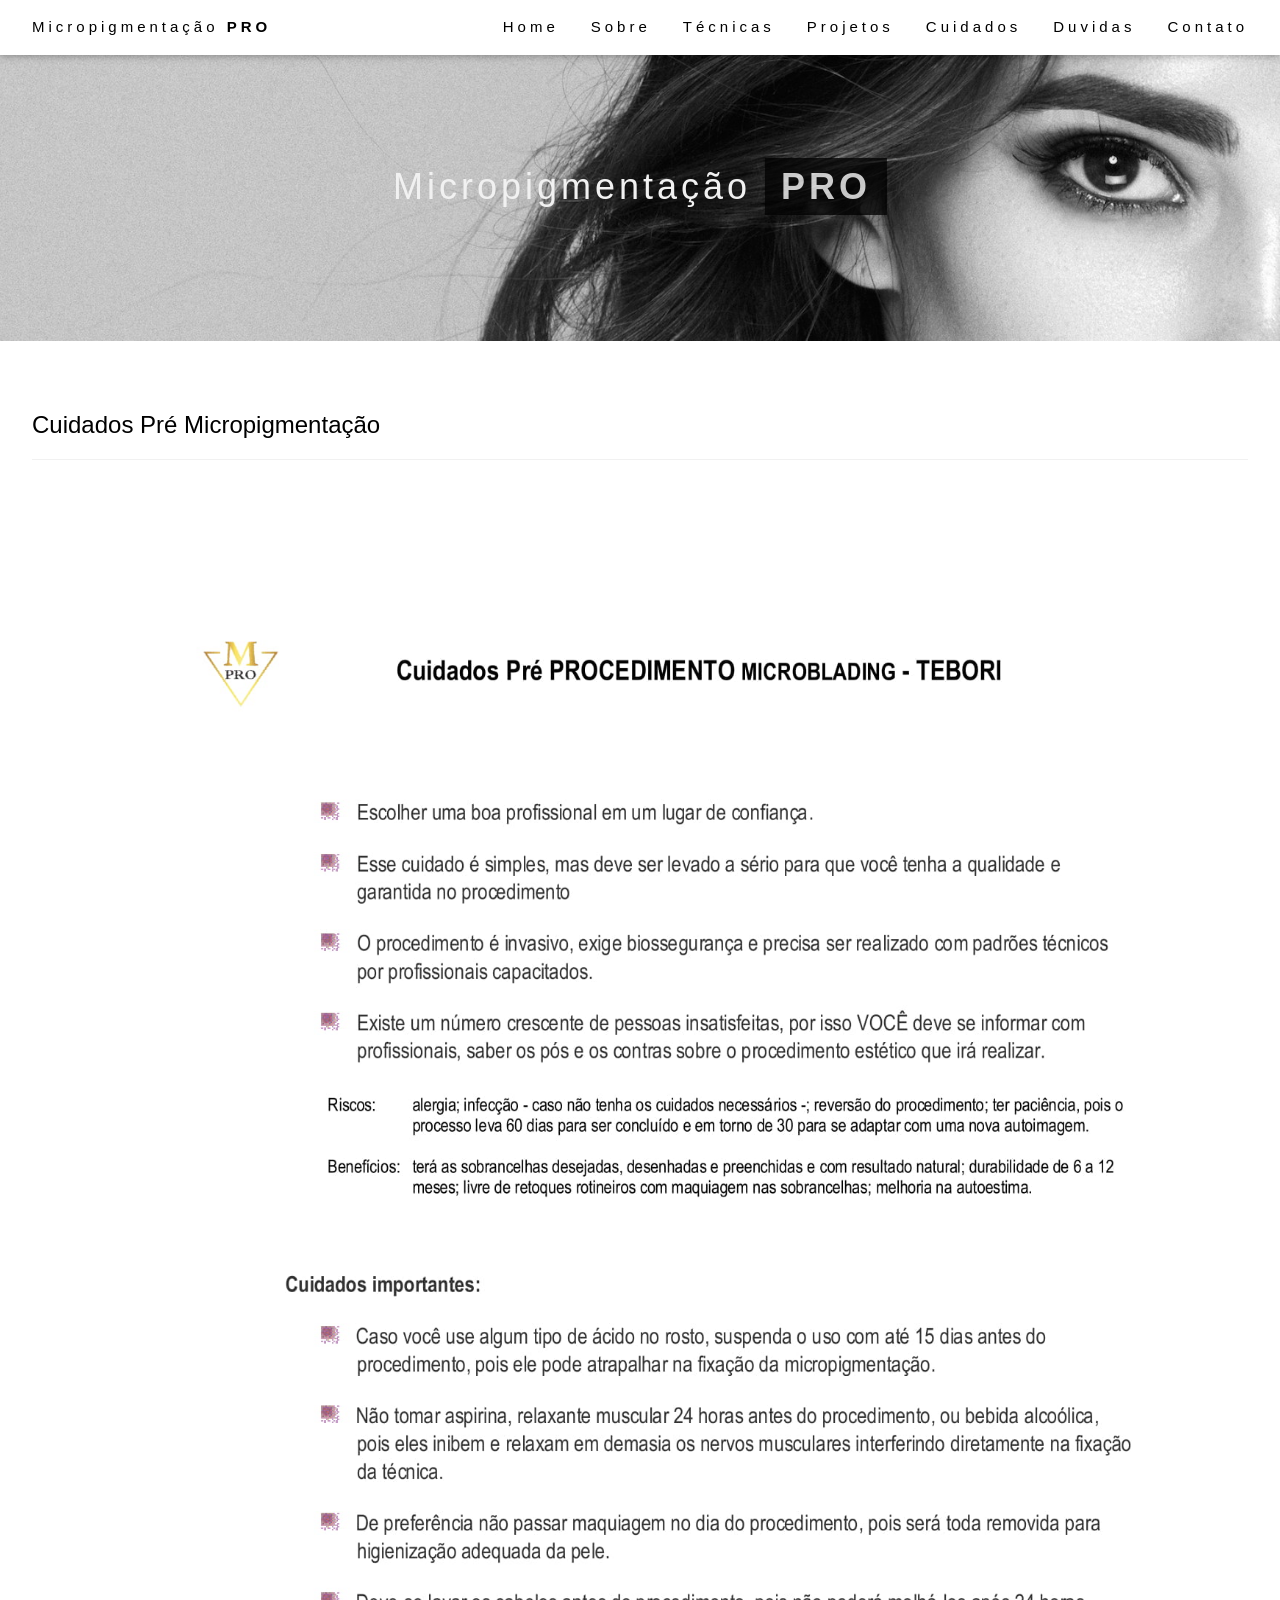
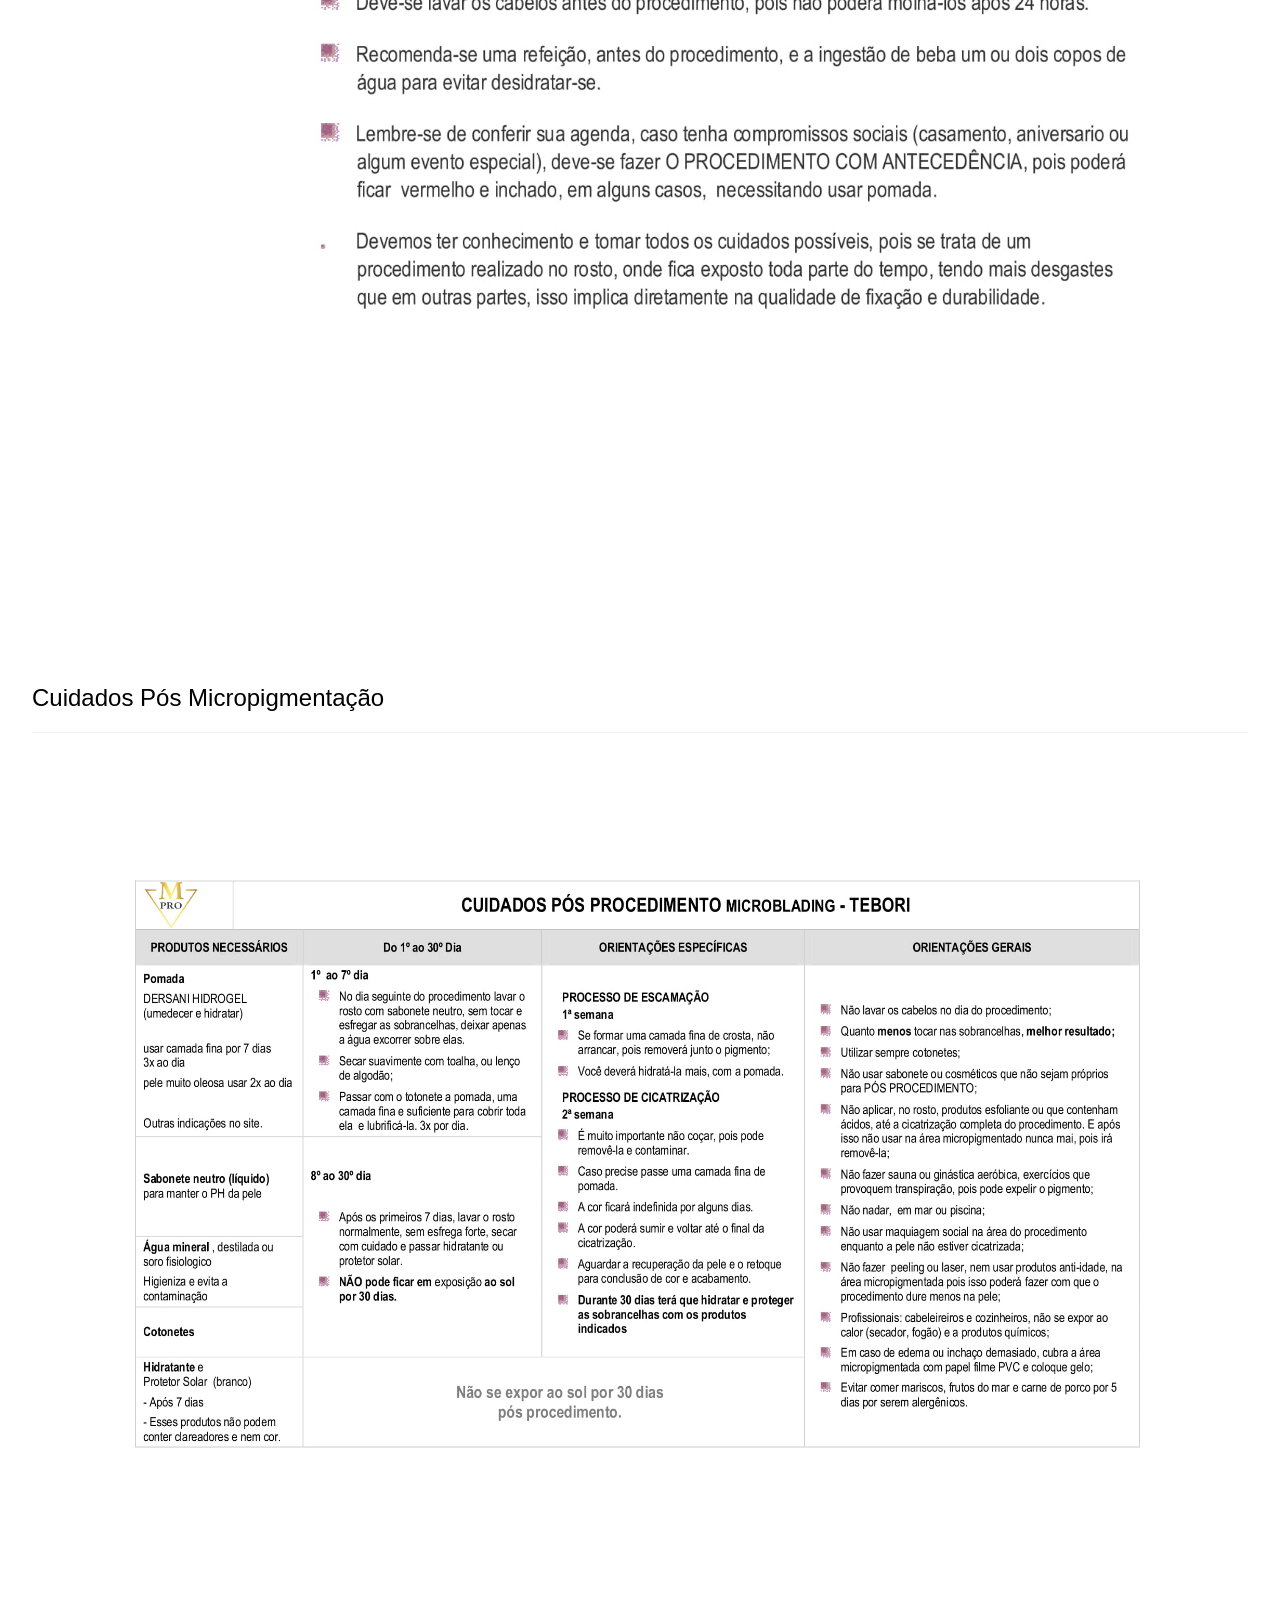
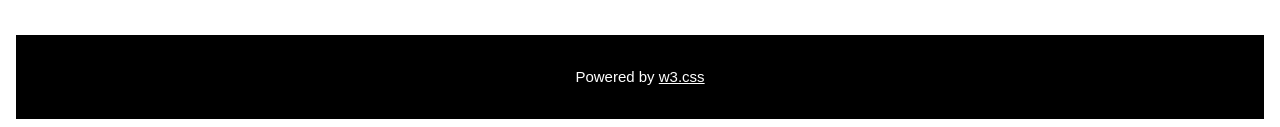
<file: cuidados.html>
<!DOCTYPE html>
<html>
<head>
  <link rel="icon" href="./images/favicon.png" type="image/gif" sizes="16x16">
</head>
<title>Micropigmentação PRO - Pâmela Jacqueline</title>
<meta charset="UTF-8">
<meta name="viewport" content="width=device-width, initial-scale=1">
<meta name="description" content="Sou uma artista especializada em micropigmentação de sobrancelhas, com foco e paixão por tratamentos semipermanentes possibilitando as nescessidade de cada pessoa" />
<meta name="keywords" content="Micropigmentação, Microblanding, Sobrancelhas, Couro Cabeludo, Aréola, Maquiagem Definitiva, Maquiagem Semipermanente, Curitiba">
<meta name="robots" content="index,follow">
<meta name="googlebot" content="index, follow">
<meta name="author" content="Pamela Jacqueline">
<meta name="Creator" content="Pamela Jacqueline">
<meta name="Publisher" content="Pamela Jacqueline">
<link rel="stylesheet" href="./w3images/w3.css">
<link rel="stylesheet" href="https://cdnjs.cloudflare.com/ajax/libs/font-awesome/4.7.0/css/font-awesome.min.css">
<body>

<script src="scripts.js"></script>

<!-- Global site tag (gtag.js) - Google Analytics -->
<script async src="https://www.googletagmanager.com/gtag/js?id=UA-117448030-1"></script>
<script>
  window.dataLayer = window.dataLayer || [];
  function gtag(){dataLayer.push(arguments);}
  gtag('js', new Date());

  gtag('config', 'UA-117448030-1');
</script>

<!-- Navbar (sit on top) -->
<div class="w3-top">
  <div class="w3-bar w3-white w3-wide w3-padding w3-card">
    <a href="/#home" class="w3-bar-item w3-button w3-hide-small">Micropigmentação <b>PRO</b></a>

    <!-- Float links to the right. Hide them on small screens -->
    <div class="w3-right w3-hide-small">
      <a href="/#home" class="w3-bar-item w3-button">Home</a>
      <a href="/#sobre" class="w3-bar-item w3-button">Sobre</a>
      <a href="/#tecnicas" class="w3-bar-item w3-button">Técnicas</a>
      <a href="/#projetos" class="w3-bar-item w3-button">Projetos</a>
      <a href="cuidados.html" class="w3-bar-item w3-button">Cuidados</a>
      <a href="duvidas.html" class="w3-bar-item w3-button">Duvidas</a>
      <a href="/#contato" class="w3-bar-item w3-button">Contato</a>
    </div>

    <!-- Top Navigation Mobile Menu -->
    <div class="topnav w3-hide-large">
      <a href="/#home">Micropigmentação <b>PRO</b></a>
      <!-- Navigation links (hidden by default) -->
      <div id="myLinks">
          <a href="/#sobre" onclick="clickMobileMenu()">Sobre</a>
          <a href="/#tecnicas" onclick="clickMobileMenu()">Técnicas</a>
          <a href="/#projetos" onclick="clickMobileMenu()">Projetos</a>
          <a href="cuidados.html" onclick="clickMobileMenu()">Cuidados</a>
          <a href="duvidas.html" onclick="clickMobileMenu()">Duvidas</a>
          <a href="/#contato" onclick="clickMobileMenu()">Contato</a>
      </div>
      <!-- "Hamburger menu" / "Bar icon" to toggle the navigation links -->
      <a href="javascript:void(0);" class="icon" onclick="clickMobileMenu()">
        <i class="fa fa-bars"></i>
      </a>
    </div>
  </div>
</div>

<!-- Header -->
<header class="w3-display-container w3-content w3-wide" style="max-width:1500px;" id="home">
  <img class="w3-image" src="./images/capa.jpg" alt="Architecture" width="1500" height="800">
  <div class="w3-display-middle w3-margin-top w3-center">
    <h1 class="w3-xxlarge w3-text-white">
      <span class="w3-hide-small w3-text-light-grey">Micropigmentação</span>
      <span class="w3-padding w3-black w3-opacity-min"><b>PRO</b></span>
    </h1>
  </div>
</header>

<!-- Page content -->
<div class="w3-content w3-padding" style="max-width:1564px">
  <div class="w3-container w3-padding-32" id="cuidados-pre-micropigmentacao">
    <h3 class="w3-border-bottom w3-border-light-grey w3-padding-16">Cuidados Pré Micropigmentação</h3>
    <img src="./w3images/cuidados-pre.jpg" width="100%" alt="Cuidados Pré Micropigmentação" onclick="clickImageModal(this)">
    <!-- p>
      Escolher uma boa profissional em um lugar de confiança. Esse cuidado é simples, mas deve ser levado a sério para que você tenha a qualidade do procedimento garantida e total segurança de que o seu procedimento vai ser feito da melhor forma possível. O procedimento é invasivo, exige biossegurança e precisa ser levado a serio. Pois o numero de pessoas insatisfeitas cresce drasticamente, por isso temos que buscar informações e ter consCciência dos riscos e benefícios que os oferece.
    </p>
    <p class="w3-opacity">Atenção:</p>
    <p>
      Cuidado importante é que caso você use algum tipo de ácido no rosto, suspenda o uso com até 15 dias antes do procedimento, pois ele pode atrapalhar na fixação da micropigmentação.
    </p>
    <p>
      Não tomar aspirina, relaxante muscular 24 horas antes do procedimento, ou bebida alcoólica, pois eles inibem e relaxam em demasia os nervos musculares interferindo diretamente na fixação da técnica.
    </p>
    <p>
      De preferencia não passar maquiagem no dia do procedimento, pois sera toda removida para higienização adequada da pele.
    </p>
    <p>
      De preferencia lava seus cabelos antes do procedimento, pois nao podera molhas apos 24 horas.
    </p>
    <p>
      Coma uma refeição antes do procedimento, beba um ou dois copos de água para evitar desidratar-se.
    </p>
    <p>
      Lembre-se de conferir sua agenda, caso tenha casamento, aniversario ou algum evento especial, deve-se fazer com antecedência, pois em alguns casos pode ficar  vermelho, inchado e terá que usar pomada.
    </p>
    <p>
      Devemos ter conhecimento para tomar todos os cuidados possíveis, pois se trata de um procedimento realizado no rosto, onde fica exposto toda parte do tempo, tendo mais desgastes que em outras partes, isso implica diretamente na qualidade de fixação e durabilidade.
    </p -->
  </div>

  <div class="w3-container w3-padding-32" id="cuidados-pos-micropigmentacao">
    <h3 class="w3-border-bottom w3-border-light-grey w3-padding-16">Cuidados Pós Micropigmentação</h3>
    <img src="./w3images/cuidados-pos.jpg" width="100%" alt="Cuidados Pós Micropigmentação" onclick="clickImageModal(this)">
    <!-- p>
      Escolher uma boa profissional em um lugar de confiança. Esse cuidado é simples, mas deve ser levado a sério para que você tenha a qualidade do procedimento garantida e total segurança de que o seu procedimento vai ser feito da melhor forma possível. O procedimento é invasivo, exige biossegurança e precisa ser levado a serio. Pois o numero de pessoas insatisfeitas cresce drasticamente, por isso temos que buscar informações e ter consCciência dos riscos e benefícios que os oferece.
    </p>
    <p class="w3-opacity">Atenção:</p>
    <p>
      Cuidado importante é que caso você use algum tipo de ácido no rosto, suspenda o uso com até 15 dias antes do procedimento, pois ele pode atrapalhar na fixação da micropigmentação.
    </p>
    <p>
      Não tomar aspirina, relaxante muscular 24 horas antes do procedimento, ou bebida alcoólica, pois eles inibem e relaxam em demasia os nervos musculares interferindo diretamente na fixação da técnica.
    </p>
    <p>
      De preferencia não passar maquiagem no dia do procedimento, pois sera toda removida para higienização adequada da pele.
    </p>
    <p>
      De preferencia lava seus cabelos antes do procedimento, pois nao podera molhas apos 24 horas.
    </p>
    <p>
      Coma uma refeição antes do procedimento, beba um ou dois copos de água para evitar desidratar-se.
    </p>
    <p>
      Lembre-se de conferir sua agenda, caso tenha casamento, aniversario ou algum evento especial, deve-se fazer com antecedência, pois em alguns casos pode ficar  vermelho, inchado e terá que usar pomada.
    </p>
    <p>
      Devemos ter conhecimento para tomar todos os cuidados possíveis, pois se trata de um procedimento realizado no rosto, onde fica exposto toda parte do tempo, tendo mais desgastes que em outras partes, isso implica diretamente na qualidade de fixação e durabilidade.
    </p>
  </div>

  <div class="w3-container w3-padding-32" id="cuidados-pos-procedimento-dermografo">
    <h3 class="w3-border-bottom w3-border-light-grey w3-padding-16">Cuidados Pos Procedimento [Dermógrafo]</h3>
    <p class="w3-opacity" style="text-decoration: underline;">Providenciar</p>
	  <p>Pomada Efiderme ou Vaselina Sólida Sabonete Neutro, Cotonetes.</p>

	  </br>
	  <p class="w3-opacity" style="text-decoration: underline;">Ao Tomar Banho</p>
	  <p>
      Não lavar os cabelos no dia do procedimento, para evitar o contato com o shampoo e condicionador. Caso precise lavar, incline bem a cabeça e enxágue com o chuveirinho para evitar ao máximo que escorra qualquer produto nas sobrancelhas. 
    </p>
      Ao lavar o rosto como de costume, usar sabonete neutro mas não passar nas sobrancelhas, lave ao redor e só deixe a água e sabonete escorrer. Lembre-se quanto menos você tocar nas suas sobrancelhas, melhor vai será a recuperação.
	  <p>Não tomar banho demorado (por 5 dias). Evite abrir os poros para não eliminar o pigmento.</p>
	
	  </br>
	  <p class="w3-opacity" style="text-decoration: underline;">Atenção</p>
	  <p>Lista dos principais cuidados a ser tomado:</p>
  	<ul>
      <li>Higienizar bem as mãos antes de tocar na micropigmentação por um período de 15 dias;</li>
      <li>Não deixe ninguém tocá-la por 15 dias, só com o cotonete;</li>
      <li>Evitar exposição ao sol por 15 dias o pigmento poderá mudar de cor;</li>
      <li>Após o início do processo de escamação, não arrancar poderá desprender as casquinhas antes do tempo e prejudicar a fixação do pigmento;</li>
      <li>A cor após a escamação fica indefinida por alguns dias. Não se preocupe aguarde a recuperação da pele, pois 90% das clientes precisam de uma 2ª sessão devido a reação do organismo;</li>
      <li>Não usar sabonete ou outros cosméticos que não seja próprio para pós procedimento pode infeccionar;</li>
      <li>Não aplicar produtos esfoliantes ou que contenham ácidos no rosto, (por no mínimo 2 semanas);</li>
      <li>Não comer mariscos e carne de porco (por cinco dias) por serem hiperalergênicos;</li>
      <li>Não poderei fazer sauna ou ginástica aeróbica onde eu sue muito, pois o suor possui sal e o sal pode causar desbotamento;</li>
  	  <li>Não poderei nadar em mar ou piscina, e usar maquiagem social na área do procedimento enquanto a pele não estiver cicatrizada;</li>
      <li>O uso de peeling, produtos anti-idade ou laser fará com que o procedimento dure menos na pele;</li>
      <li>Profissões como cabeleireira, cozinheira, química, devem evitar o calor e produtos próximos do local, pois pode vir ocorrer um quadro inflamatório;</li>
      <li>Se Houver edema, cubra a área micropigmentada com PVC filme e coloque gelo;</li>
    </ul>
	
	  </br>
	  <p class="w3-opacity" style="text-decoration: underline;">Lembrar</p>
	  <p>
      <b>O resultado final do tratamento não depende somente do procedimento realizado, mas também de meus cuidados pessoais, seguindo rigorosamente as orientações fornecidas, dependendo sobretudo e principalmente das reações próprias, peculiares e imprevisíveis do meu organismo.</b>
	  </p>
	
  </div-->

  <!-- The Modal -->
  <div id="myModal" class="modal">

    <!-- The Close Button -->
    <span class="close" onclick="clickModalClose()">&times;</span>

    <!-- Modal Content (The Image) -->
    <img class="modal-content" id="img01">

    <!-- Modal Caption (Image Text) -->
    <div id="caption"></div>
  </div>

<!-- End page content -->
</div>

 <!-- Footer -->
 <footer class="w3-center w3-black w3-padding-16">
   <p>Powered by <a href="https://www.w3schools.com/w3css/default.asp" title="W3.CSS" target="_blank" class="w3-hover-text-green">w3.css</a></p>
 </footer>

<!-- WhatsHelp.io widget -->
<script type="text/javascript">
    (function () {
        var options = {
            facebook: "157779918222219", // Facebook page ID
            whatsapp: "+5541992013979", // WhatsApp number
            call: "041992013979", // Call phone number
            call_to_action: "Olá, em que posso ajudar?", // Call to action
            button_color: "#129BF4", // Color of button
            position: "right", // Position may be 'right' or 'left'
            order: "facebook,whatsapp,call", // Order of buttons
        };
        var proto = document.location.protocol, host = "whatshelp.io", url = proto + "//static." + host;
        var s = document.createElement('script'); s.type = 'text/javascript'; s.async = true; s.src = url + '/widget-send-button/js/init.js';
        s.onload = function () { WhWidgetSendButton.init(host, proto, options); };
        var x = document.getElementsByTagName('script')[0]; x.parentNode.insertBefore(s, x);
    })();
</script>
<!-- /WhatsHelp.io widget -->

</body>
</html>
</file>
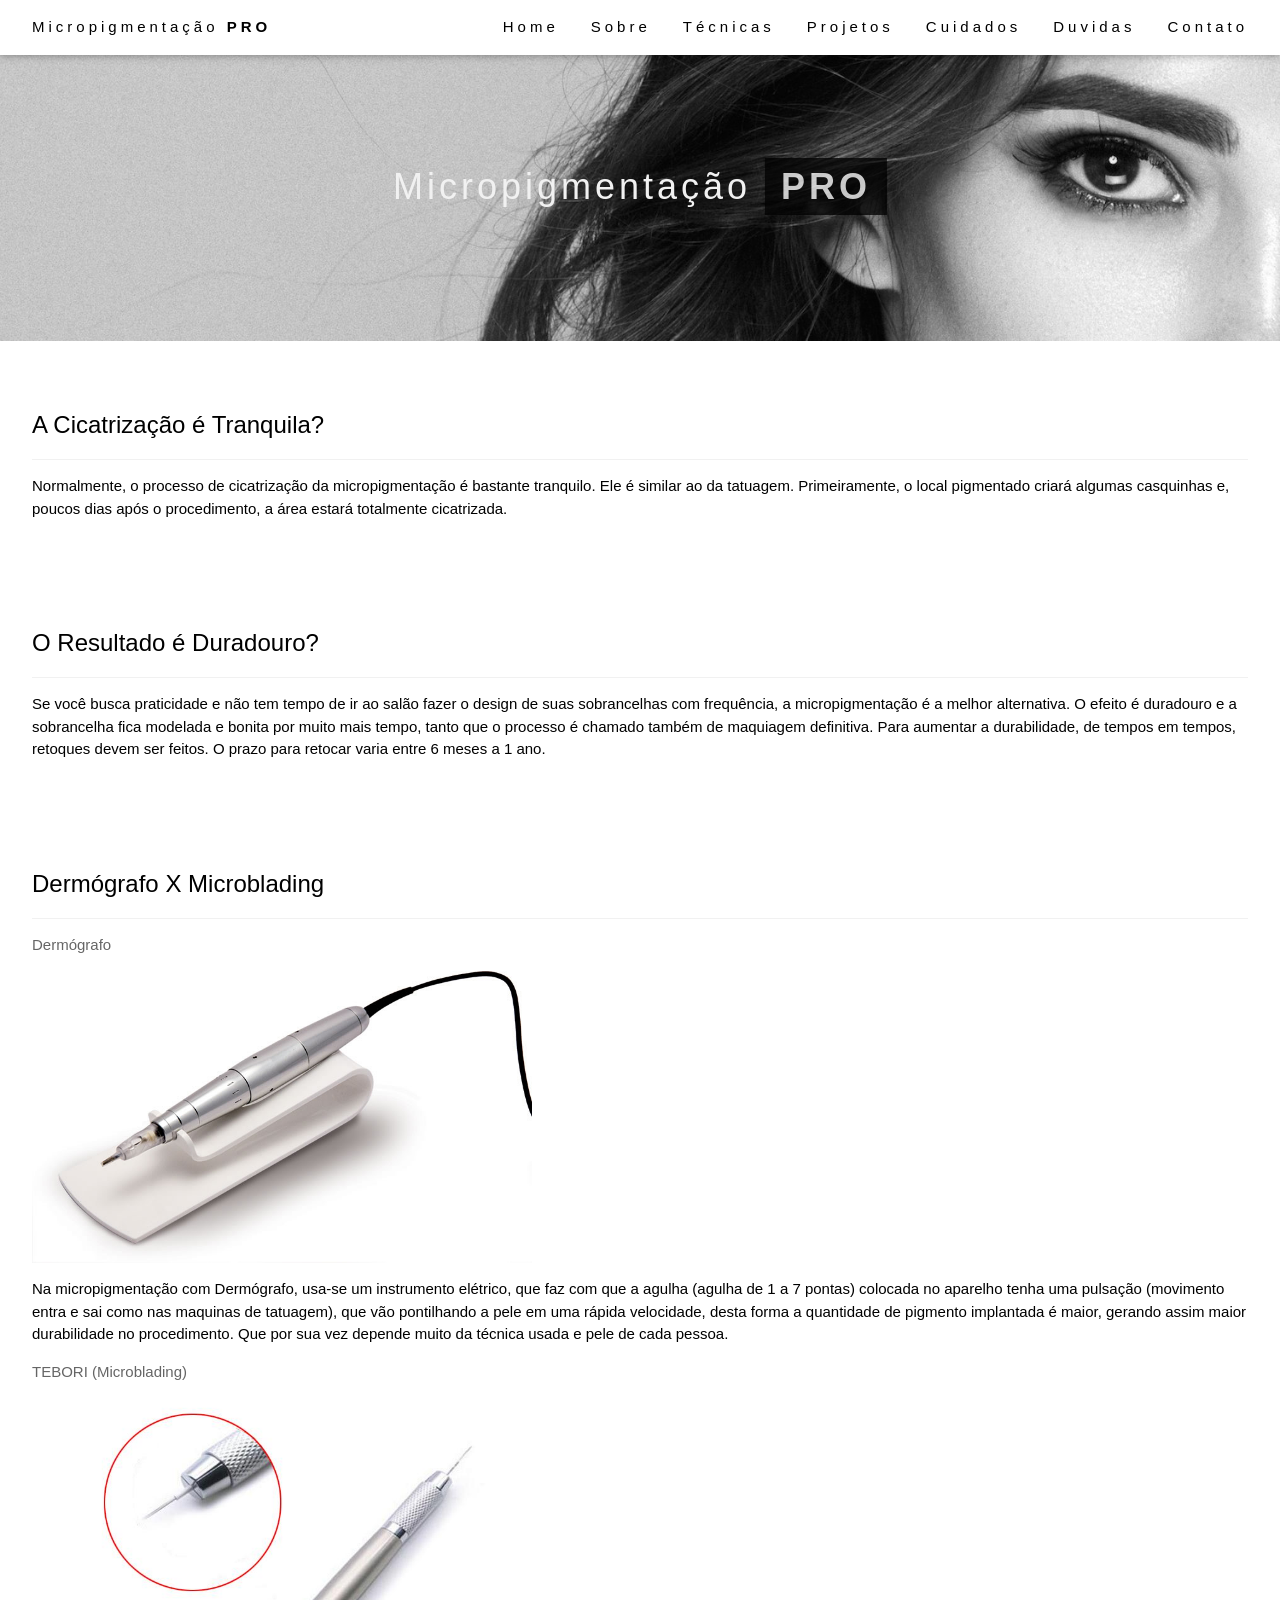
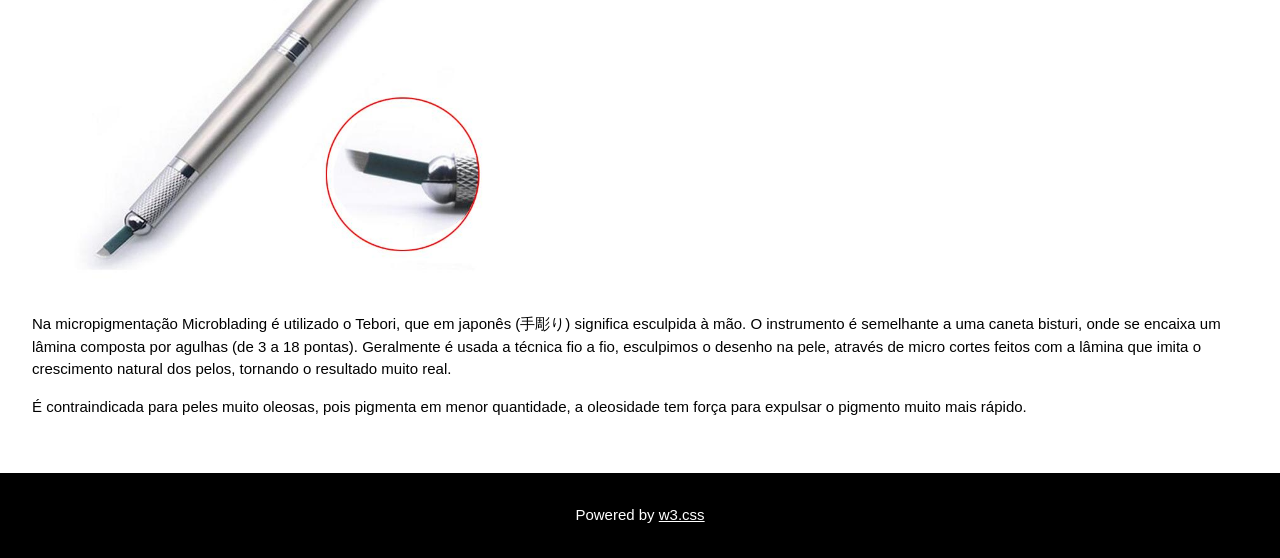
<file: duvidas.html>
<!DOCTYPE html>
<html>
<head>
  <link rel="icon" href="./images/favicon.png" type="image/gif" sizes="16x16">
</head>
<title>Micropigmentação PRO - Pâmela Jacqueline</title>
<meta charset="UTF-8">
<meta name="viewport" content="width=device-width, initial-scale=1">
<meta name="description" content="Sou uma artista especializada em micropigmentação de sobrancelhas, com foco e paixão por tratamentos semipermanentes possibilitando as nescessidade de cada pessoa" />
<meta name="keywords" content="Micropigmentação, Microblanding, Sobrancelhas, Couro Cabeludo, Aréola, Maquiagem Definitiva, Maquiagem Semipermanente, Curitiba">
<meta name="robots" content="index,follow">
<meta name="googlebot" content="index, follow">
<meta name="author" content="Pamela Jacqueline">
<meta name="Creator" content="Pamela Jacqueline">
<meta name="Publisher" content="Pamela Jacqueline">
<link rel="stylesheet" href="./w3images/w3.css">
<link rel="stylesheet" href="https://cdnjs.cloudflare.com/ajax/libs/font-awesome/4.7.0/css/font-awesome.min.css">
<body>

<script src="scripts.js"></script>

<script>url.split('/?|&|=/').join('/');</script>

<!-- Global site tag (gtag.js) - Google Analytics -->
<script async src="https://www.googletagmanager.com/gtag/js?id=UA-117448030-1"></script>
<script>
  window.dataLayer = window.dataLayer || [];
  function gtag(){dataLayer.push(arguments);}
  gtag('js', new Date());

  gtag('config', 'UA-117448030-1');
</script>

<!-- Navbar (sit on top) -->
<div class="w3-top">
  <div class="w3-bar w3-white w3-wide w3-padding w3-card">
    <a href="/#home" class="w3-bar-item w3-button w3-hide-small">Micropigmentação <b>PRO</b></a>

    <!-- Float links to the right. Hide them on small screens -->
    <div class="w3-right w3-hide-small">
      <a href="/#home" class="w3-bar-item w3-button">Home</a>
      <a href="/#sobre" class="w3-bar-item w3-button">Sobre</a>
      <a href="/#tecnicas" class="w3-bar-item w3-button">Técnicas</a>
      <a href="/#projetos" class="w3-bar-item w3-button">Projetos</a>
	    <a href="cuidados.html" class="w3-bar-item w3-button">Cuidados</a>
	    <a href="duvidas.html" class="w3-bar-item w3-button">Duvidas</a>
      <a href="/#contato" class="w3-bar-item w3-button">Contato</a>
    </div>

    <!-- Top Navigation Mobile Menu -->
    <div class="topnav w3-hide-large">
      <a href="/#home">Micropigmentação <b>PRO</b></a>
      <!-- Navigation links (hidden by default) -->
      <div id="myLinks">
          <a href="/#sobre" onclick="clickMobileMenu()">Sobre</a>
          <a href="/#tecnicas" onclick="clickMobileMenu()">Técnicas</a>
          <a href="/#projetos" onclick="clickMobileMenu()">Projetos</a>
          <a href="cuidados.html" onclick="clickMobileMenu()">Cuidados</a>
          <a href="duvidas.html" onclick="clickMobileMenu()">Duvidas</a>
          <a href="/#contato" onclick="clickMobileMenu()">Contato</a>
      </div>
      <!-- "Hamburger menu" / "Bar icon" to toggle the navigation links -->
      <a href="javascript:void(0);" class="icon" onclick="clickMobileMenu()">
        <i class="fa fa-bars"></i>
      </a>
    </div>
  </div>
</div>

<!-- Header -->
<header class="w3-display-container w3-content w3-wide" style="max-width:1500px;" id="home">
  <img class="w3-image" src="./images/capa.jpg" alt="Architecture" width="1500" height="800">
  <div class="w3-display-middle w3-margin-top w3-center">
    <h1 class="w3-xxlarge w3-text-white">
      <span class="w3-hide-small w3-text-light-grey">Micropigmentação</span>
      <span class="w3-padding w3-black w3-opacity-min"><b>PRO</b></span>
    </h1>
  </div>
</header>

<!-- Page content -->
<div class="w3-content w3-padding" style="max-width:1564px">
  <div class="w3-container w3-padding-32">
    <h3 class="w3-border-bottom w3-border-light-grey w3-padding-16">A Cicatrização é Tranquila?</h3>
	  <p>
      Normalmente, o processo de cicatrização da micropigmentação é bastante tranquilo. Ele é similar ao da tatuagem. Primeiramente, o local pigmentado criará algumas casquinhas e, poucos dias após o procedimento, a área estará totalmente cicatrizada.
    </p>
  </div>
  <div class="w3-container w3-padding-32">
    <h3 class="w3-border-bottom w3-border-light-grey w3-padding-16">O Resultado é Duradouro?</h3>
  	<p>
      Se você busca praticidade e não tem tempo de ir ao salão fazer o design de suas sobrancelhas com frequência, a micropigmentação é a melhor alternativa. O efeito é duradouro e a sobrancelha fica modelada e bonita por muito mais tempo, tanto que o processo é chamado também de maquiagem definitiva. Para aumentar a durabilidade, de tempos em tempos, retoques devem ser feitos. O prazo para retocar varia entre 6 meses a 1 ano.
    </p>
  </div>
  <div class="w3-container w3-padding-32" id="dermografo-vs-microblading">
    <h3 class="w3-border-bottom w3-border-light-grey w3-padding-16">Dermógrafo X Microblading</h3>
    <p class="w3-opacity">Dermógrafo</p>
    <p><img src="./w3images/dermografo.jpg" title="Dermógrafo" width="500"></p>
    <p>
      Na micropigmentação com Dermógrafo, usa-se um instrumento elétrico, que faz com que a agulha (agulha de 1 a 7 pontas) colocada no aparelho tenha uma pulsação (movimento entra e sai como nas maquinas de tatuagem), que vão pontilhando a pele em uma rápida velocidade,  desta forma a quantidade de pigmento implantada é maior, gerando assim maior durabilidade no procedimento. Que por sua vez depende muito da técnica usada e pele de cada pessoa.
    </p>
    <p class="w3-opacity">TEBORI (Microblading)</p>
    <p><img src="./w3images/microblading.jpg" title="Microblading" width="500"></p>
    <p>
      Na micropigmentação Microblading é utilizado o Tebori, que em japonês (手彫り) significa esculpida à mão. O instrumento é semelhante a uma caneta bisturi, onde se encaixa um lâmina composta por agulhas (de 3 a 18 pontas). Geralmente é usada a técnica fio a fio, esculpimos o desenho na pele, através de micro cortes feitos com a lâmina que imita o crescimento natural dos pelos, tornando o resultado muito real.
    </p>
    <p>
      É contraindicada para peles muito oleosas, pois pigmenta em menor quantidade, a oleosidade tem força para expulsar o pigmento muito mais rápido.
    </p>
  </div>

  <!-- The Modal -->
  <div id="myModal" class="modal">

    <!-- The Close Button -->
    <span class="close" onclick="clickModalClose()">&times;</span>

    <!-- Modal Content (The Image) -->
    <img class="modal-content" id="img01">

    <!-- Modal Caption (Image Text) -->
    <div id="caption"></div>
  </div>
  
<!-- End page content -->
</div>

 <!-- Footer -->
 <footer class="w3-center w3-black w3-padding-16">
   <p>Powered by <a href="https://www.w3schools.com/w3css/default.asp" title="W3.CSS" target="_blank" class="w3-hover-text-green">w3.css</a></p>
 </footer>

<!-- WhatsHelp.io widget -->
<script type="text/javascript">
    (function () {
        var options = {
            facebook: "157779918222219", // Facebook page ID
            whatsapp: "+5541992013979", // WhatsApp number
            call: "041992013979", // Call phone number
            call_to_action: "Olá, em que posso ajudar?", // Call to action
            button_color: "#129BF4", // Color of button
            position: "right", // Position may be 'right' or 'left'
            order: "facebook,whatsapp,call", // Order of buttons
        };
        var proto = document.location.protocol, host = "whatshelp.io", url = proto + "//static." + host;
        var s = document.createElement('script'); s.type = 'text/javascript'; s.async = true; s.src = url + '/widget-send-button/js/init.js';
        s.onload = function () { WhWidgetSendButton.init(host, proto, options); };
        var x = document.getElementsByTagName('script')[0]; x.parentNode.insertBefore(s, x);
    })();
</script>
<!-- /WhatsHelp.io widget -->

</body>
</html>
</file>
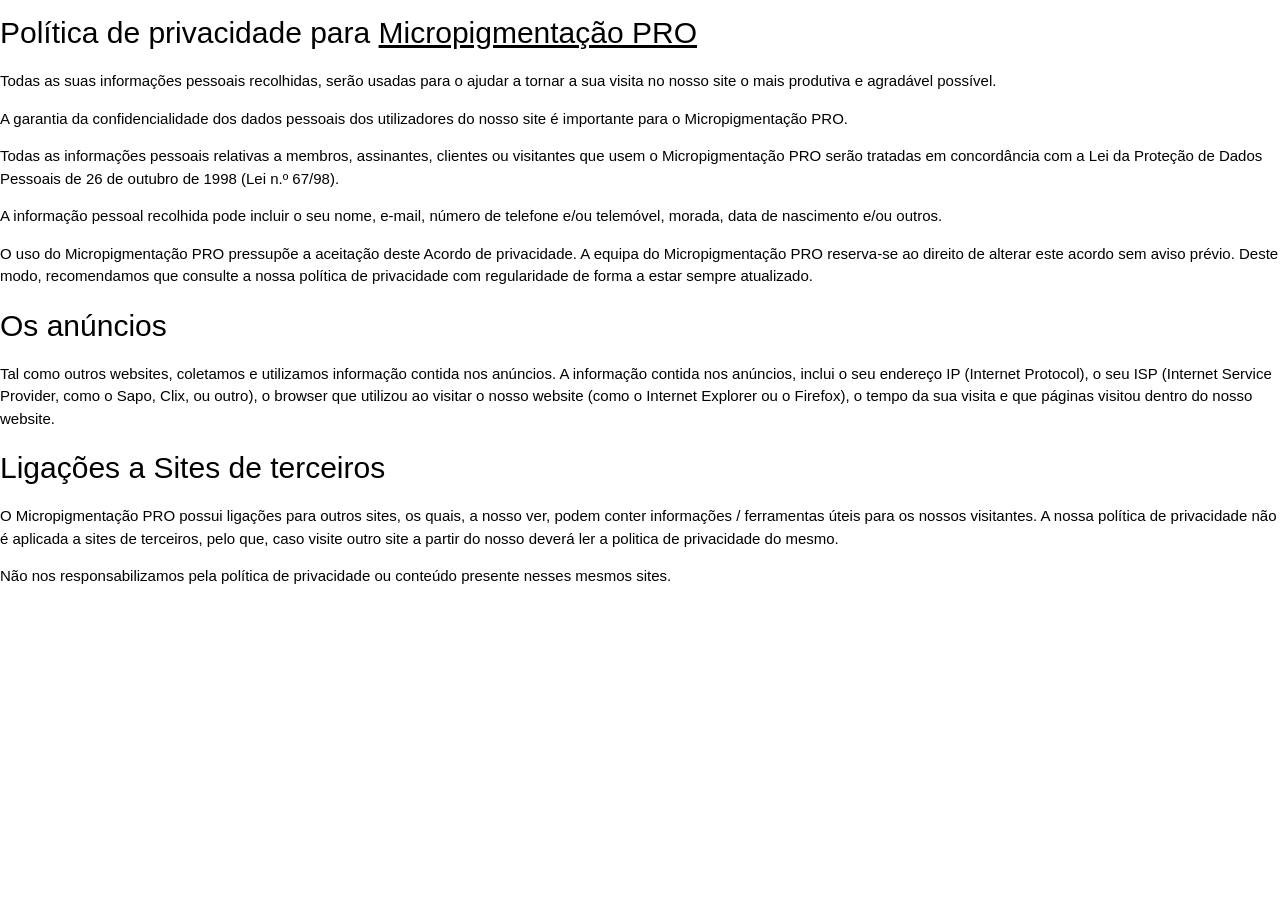
<file: politica-de-privacidade.html>
<!DOCTYPE html>
<html>
<head>
  <link rel="icon" href="./images/favicon.png" type="image/gif" sizes="16x16">
</head>
<title>Micropigmentação PRO - Pâmela Jacqueline</title>
<meta charset="UTF-8">
<meta name="viewport" content="width=device-width, initial-scale=1">
<meta name="description" content="Sou uma artista especializada em micropigmentação de sobrancelhas, com foco e paixão por tratamentos semipermanentes possibilitando as nescessidade de cada pessoa" />
<meta name="keywords" content="Micropigmentação, Microblanding, Sobrancelhas, Couro Cabeludo, Aréola, Maquiagem Definitiva, Maquiagem Semipermanente, Curitiba">
<meta name="robots" content="index,follow">
<meta name="googlebot" content="index, follow">
<meta name="author" content="Pamela Jacqueline">
<meta name="Creator" content="Pamela Jacqueline">
<meta name="Publisher" content="Pamela Jacqueline">
<link rel="stylesheet" href="./w3images/w3.css">
<body>
<h2>Política de privacidade para <a href='https://www.micropigmentacaopro.com.br/'>Micropigmentação PRO</a></h2><p>Todas as suas informações pessoais recolhidas, serão usadas para o ajudar a tornar a sua visita no nosso site o mais produtiva e agradável possível.</p><p>A garantia da confidencialidade dos dados pessoais dos utilizadores do nosso site é importante para o Micropigmentação PRO.</p><p>Todas as informações pessoais relativas a membros, assinantes, clientes ou visitantes que usem o Micropigmentação PRO serão tratadas em concordância com a Lei da Proteção de Dados Pessoais de 26 de outubro de 1998 (Lei n.º 67/98).</p><p>A informação pessoal recolhida pode incluir o seu nome, e-mail, número de telefone e/ou telemóvel, morada, data de nascimento e/ou outros.</p><p>O uso do Micropigmentação PRO pressupõe a aceitação deste Acordo de privacidade. A equipa do Micropigmentação PRO reserva-se ao direito de alterar este acordo sem aviso prévio. Deste modo, recomendamos que consulte a nossa política de privacidade com regularidade de forma a estar sempre atualizado.</p><h2>Os anúncios</h2><p>Tal como outros websites, coletamos e utilizamos informação contida nos anúncios. A informação contida nos anúncios, inclui o seu endereço IP (Internet Protocol), o seu ISP (Internet Service Provider, como o Sapo, Clix, ou outro), o browser que utilizou ao visitar o nosso website (como o Internet Explorer ou o Firefox), o tempo da sua visita e que páginas visitou dentro do nosso website.</p><h2>Ligações a Sites de terceiros</h2><p>O Micropigmentação PRO possui ligações para outros sites, os quais, a nosso ver, podem conter informações / ferramentas úteis para os nossos visitantes. A nossa política de privacidade não é aplicada a sites de terceiros, pelo que, caso visite outro site a partir do nosso deverá ler a politica de privacidade do mesmo.</p><p>Não nos responsabilizamos pela política de privacidade ou conteúdo presente nesses mesmos sites.</p>
</body>
</html>
</file>
